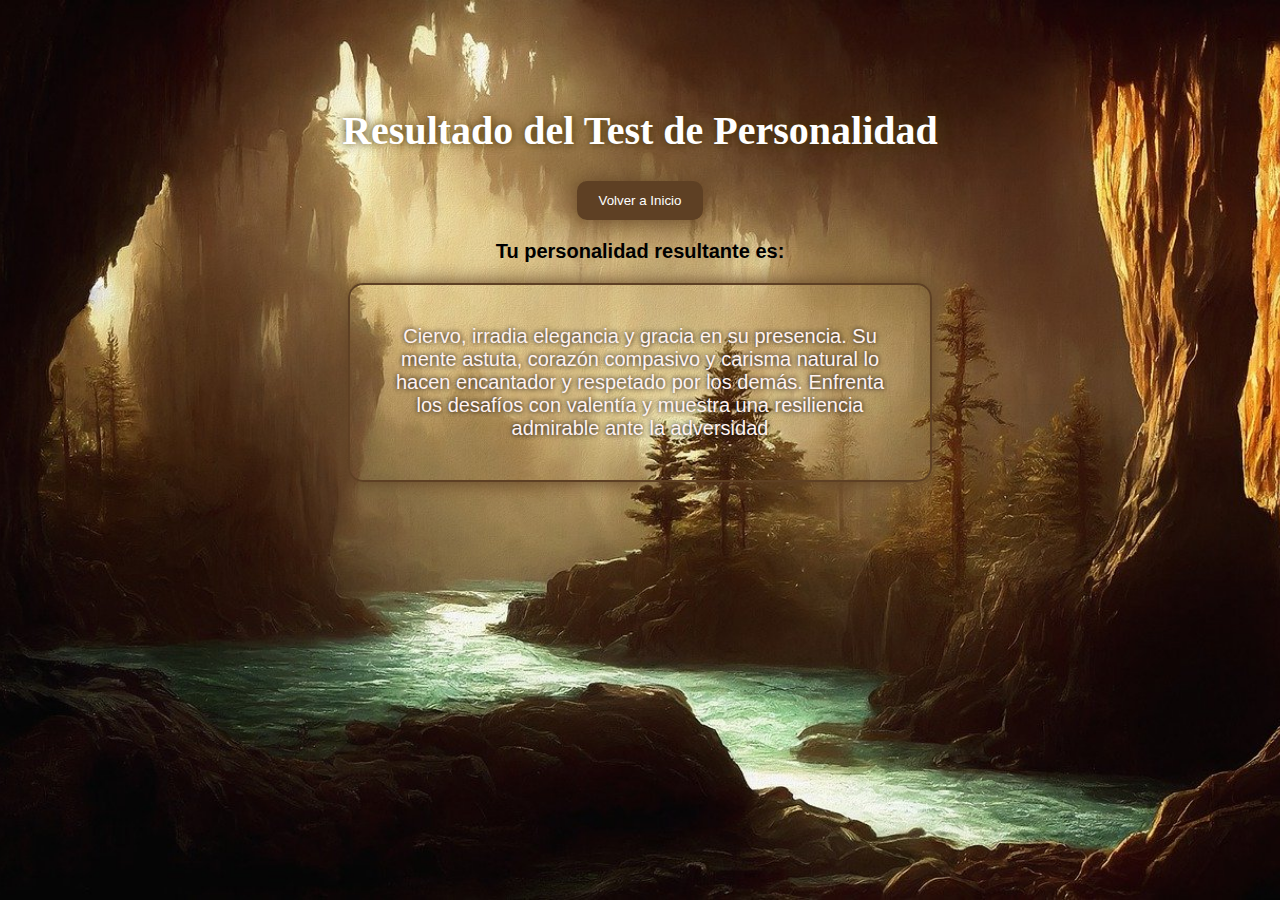
<file: resultado.html>
<!DOCTYPE html>
<html lang="es">

<head>
    <meta charset="UTF-8">
    <meta name="viewport" content="width=device-width, initial-scale=1.0">
    <title>Cual es tu espiritu animal</title>
    <link rel="stylesheet" href="resultadoscss.css">
    <link rel="icon" type="image/png" href="/src/lobo.png" />
    <script src="js2.js" defer></script>

</head>

<body>
    <h1>Resultado del Test de Personalidad</h1>
    <button class="btn" onclick="volverInicio()">Volver a Inicio</button>





</body>

</html>
</file>
<file: resultadoscss.css>
body{
    background:url(./src/sunnyforest.jpg);
    background-repeat: no-repeat;
  background-size: cover;
  background-attachment: fixed;
  background-position: center;
}

h1 {text-shadow: 0 0 10px rgb(73, 52, 3);
    font-size: 40px;
    padding-top: 80px;
    color: #ffffff;
    text-align: center;
  }
  
  /* Estilos para el párrafo de la personalidad resultante */
  p {width: 500px;
    color: #fff2f2;
    text-align: center;
    font-size: 20px;
    justify-content: center;
    margin: 20px auto;
    border: 2px solid #5E4024;
    text-shadow: 0 0 5px black;
    font-family:'Poppins', sans-serif;
    border-radius: 15px;
    padding: 40px;
    box-shadow: 0 0 20px #5E4024;
  
  }

  h3{
    display: flex;
    justify-content: center;
    font-size: 20px;
    font-family:'Poppins', sans-serif ;
  }
  
  /* Estilos para el botón de volver a inicio */
  
  .btn{
    display: block;
    margin: 20px auto;
    color: #fff;
    padding: 10px 20px;
    border: 2px solid #5E4024;
    border-radius: 10px;
    cursor: pointer;
    background-color: #5E4024;
    box-shadow: 0 0 25px #5E4024 ;
    
  }
  
  .btn:hover {

    box-shadow: 0 0 5px  #fdfdfd,
    0 0 25px #5E4024,
    0 0 50px   #5E4024,
    0 0 100px  #5E4024;
    text-shadow: 0 0 20px #fdfdfd;
    font-size:15px ;}
    
  
  /* Estilos para el contenedor del resultado */
  .resultado-container {
 
    max-width: 600px;
    margin: 0 auto;
    background-color: #fff;
    padding: 20px;
    border-radius: 10px;
    box-shadow: 0 2px 5px rgba(0, 0, 0, 0.1);}
</file>
